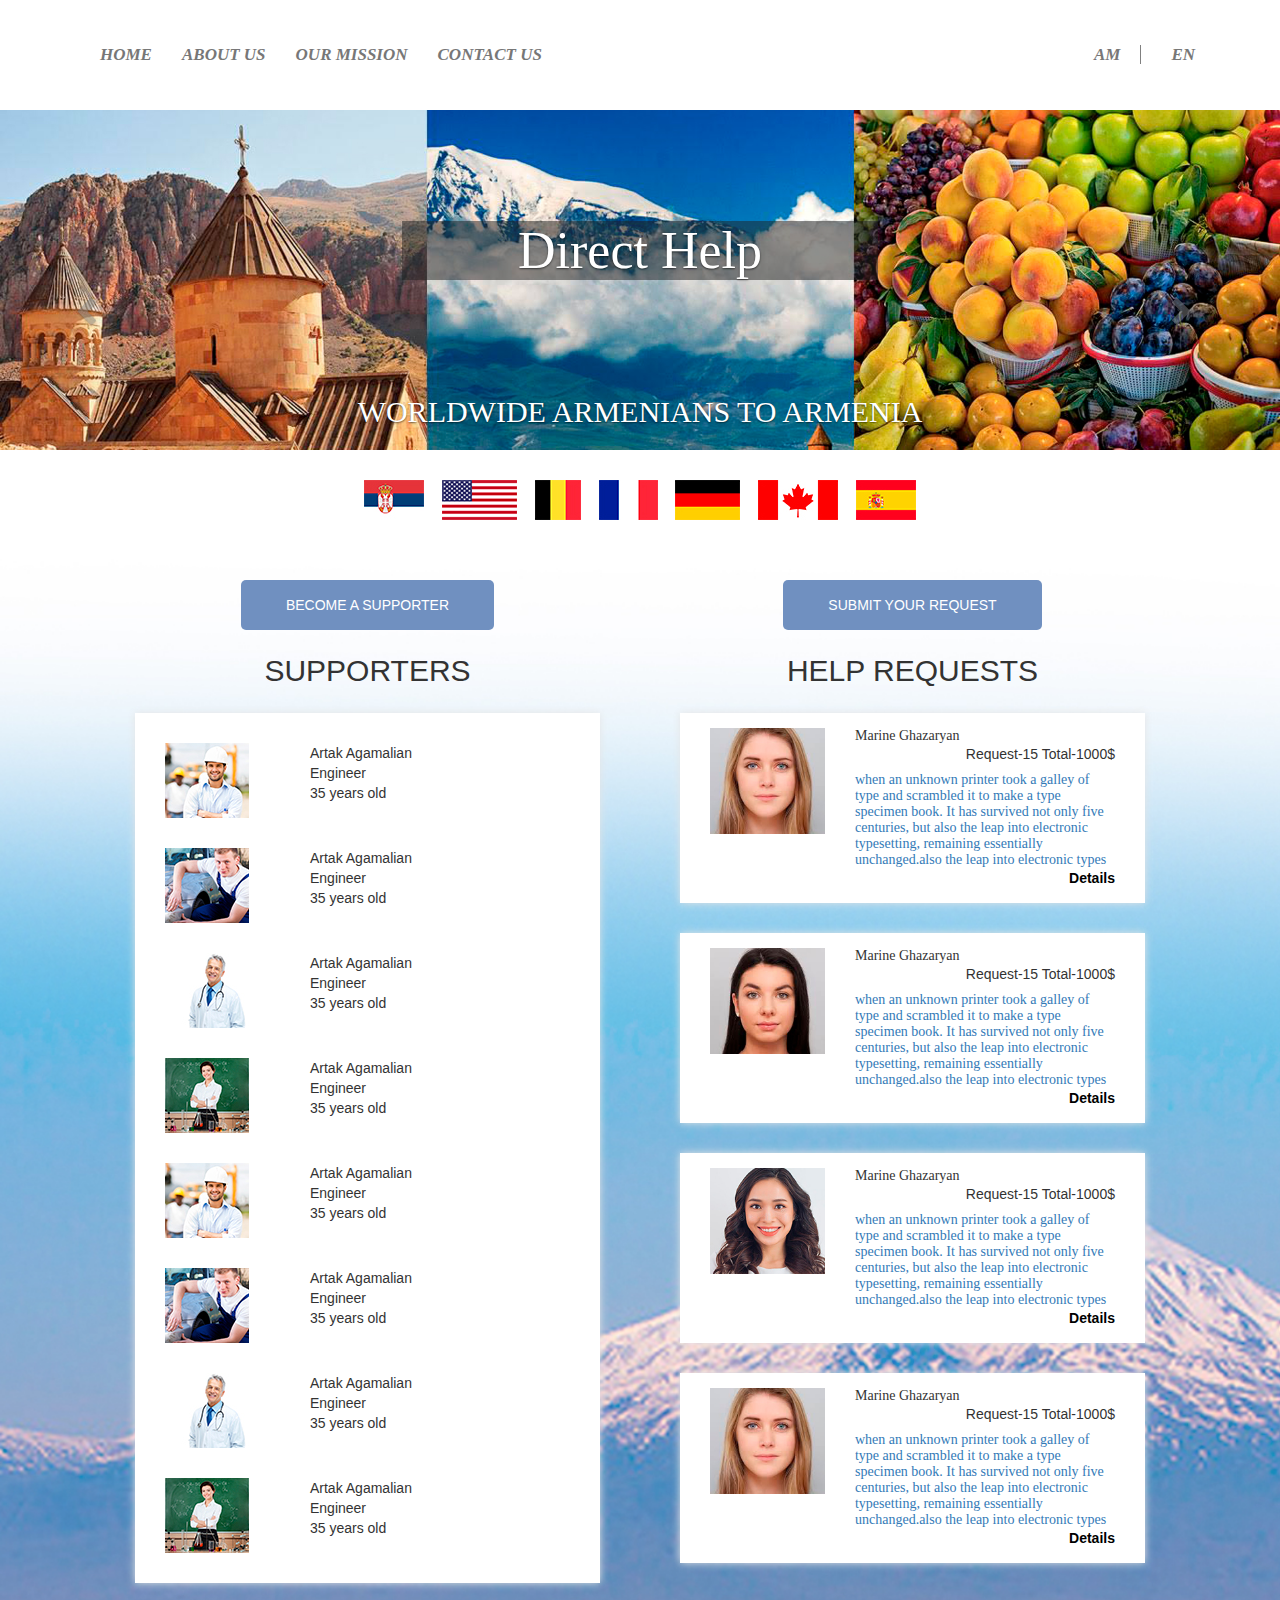
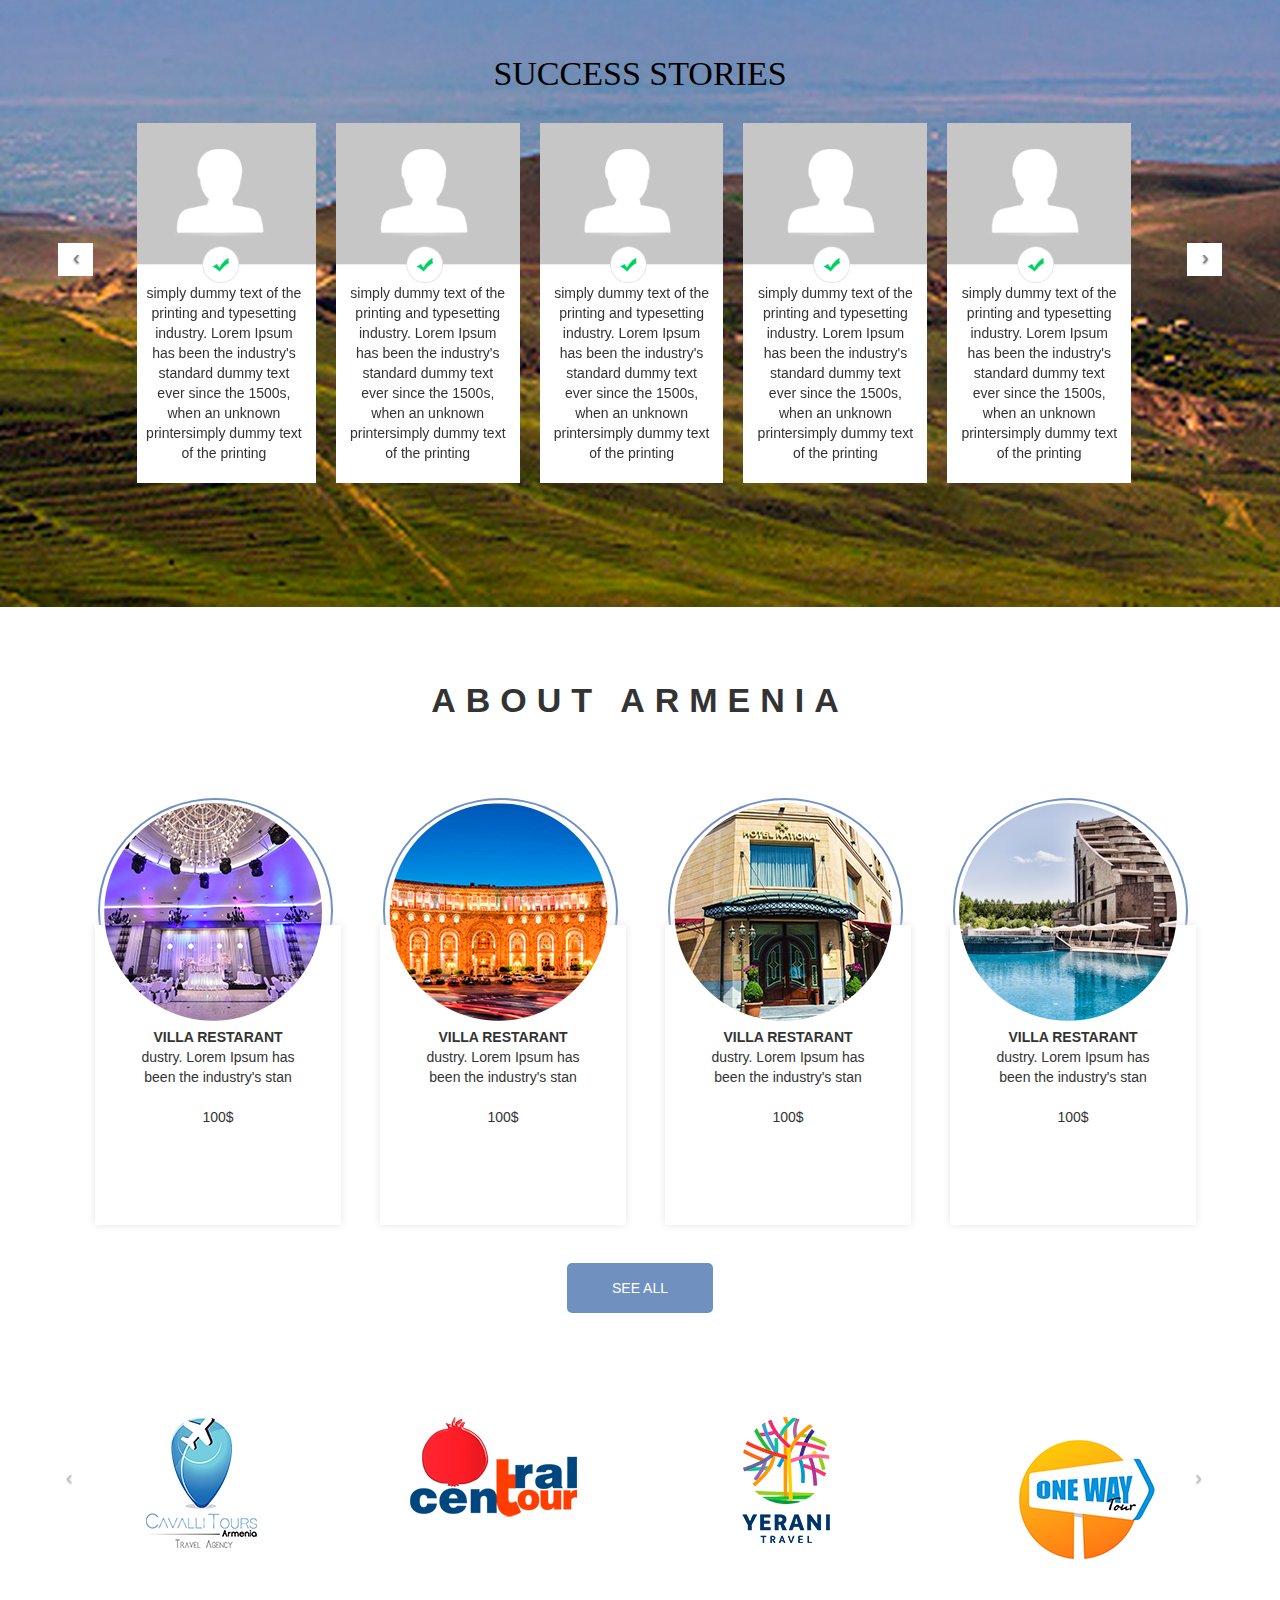
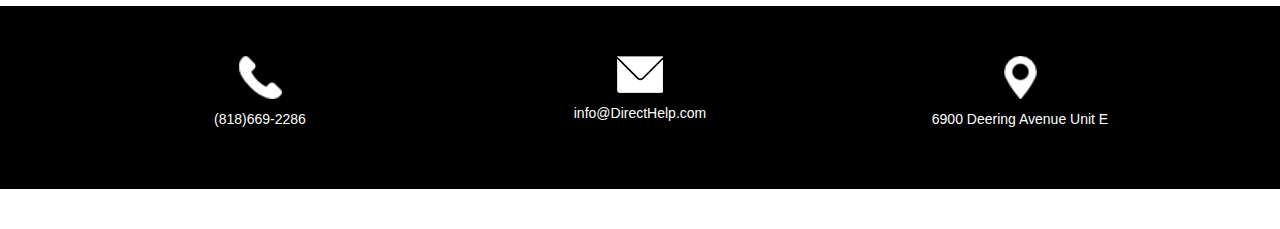
<file: index.html>
<!DOCTYPE html>
<html>
<head>
	 <link rel="stylesheet"  href="style.css">	
	
	<title></title>
	 <meta charset="utf-8">
  <meta name="viewport" content="width=device-width, initial-scale=1">
  <link rel="stylesheet" href="https://maxcdn.bootstrapcdn.com/bootstrap/3.3.7/css/bootstrap.min.css">
  <script src="https://ajax.googleapis.com/ajax/libs/jquery/3.3.1/jquery.min.js"></script>
  <script src="https://maxcdn.bootstrapcdn.com/bootstrap/3.3.7/js/bootstrap.min.js"></script>
</head>
<body>
	<header>
		
		<nav class="navbar navbar-default" style="    margin: 0 55px;">
		  <div class="container-fluid menu ">
		     <div class="navbar-header">

		     <!-- <a class="navbar-brand" href="#">WebSiteName</a>-->
		    
		    <button type="button" class="navbar-toggle" data-toggle="collapse" data-target="#myNavbar">
						        <span style="background: black" class="icon-bar"></span>
						        <span  style="background: black" class="icon-bar"></span>
						        <span  style="background: black" class="icon-bar"></span>                        
					     	</button>
					     	
					     	</div> 
						<div class=" collapse navbar-collapse  " id="myNavbar">

		    <ul class="nav navbar-nav ">
		      <li ><a href="#">HOME</a></li>
		      <li><a   href="#">ABOUT US  <span ></span></a></li>
		      <li><a href="#">     OUR MISSION     </a></li>
		      <li><a href="#"> CONTACT US</a></li>
		    </ul>
		    <ul class="nav navbar-nav navbar-right">
		      <li><a href="#"><span style="border-right: 1px solid grey; padding-right: 20px;" >AM </span> </a></li>
		      <li><a href="#"><span >EN</span></a></li>
		    </ul>
			</div>
		  </div>
		</nav>
		
		<!-- <div class="container-fluid"> -->
 <!--  <h2>Carousel Example</h2>   -->
  <div id="myCarousel" class="carousel slide" data-ride="carousel">
    <!-- Indicators -->
   
    <ol class="carousel-indicators " >
     <!--  <li  class="ol_div">Direct  Help</li><br>
      <li  class="ol_div1" >WORLDWIDE ARMENIANS TO ARMENIA</li> -->
    	
    <!--   <li data-target="#myCarousel" data-slide-to="0" class="active"></li>
      <li data-target="#myCarousel" data-slide-to="1"></li>
      <li data-target="#myCarousel" data-slide-to="2"></li>
 -->
    </ol>

    <!-- Wrapper for slides -->
    <div class="carousel-inner">
      <div class="item active">
        <img src="img/Rectangle 11.jpg" alt="Los Angeles" style="width:100%;">
        <div class="carousel-caption">
          <p class="ol_div">Direct  Help</p>
          <p  class="ol_div1">WORLDWIDE ARMENIANS TO ARMENIA</p>
        </div>
      </div>

      <div class="item">
        <img src="img/Rectangle 11.jpg" alt="Chicago" style="width:100%;">
          <div class="carousel-caption">
          	<div class="ol_div" >
         		 <p >Direct  Help</p>

          	</div>
          <p  class="ol_div1">WORLDWIDE ARMENIANS TO ARMENIA</p>
        </div>
      </div>
    
      <div class="item" >
        <img src="img/Rectangle 11.jpg" alt="New york" style="width:100%;">
          <div class="carousel-caption" >
          <p  class="ol_div">Direct  Help</p>
          <p class="ol_div1">WORLDWIDE ARMENIANS TO ARMENIA</p>
        </div>
      </div>
    </div>

    <!-- Left and right controls -->
    <a class="left carousel-control" href="#myCarousel" data-slide="prev">
      <span class="glyphicon glyphicon-chevron-left"></span>
      <span class="sr-only">Previous</span>
    </a>
    <a class="right carousel-control" href="#myCarousel" data-slide="next">
      <span class="glyphicon glyphicon-chevron-right"></span>
      <span class="sr-only">Next</span>
    </a>
  </div>
<!-- </div> -->

	</header>
	<content>
		<div class="text-center section_flag">
			<img src="img/rs.jpg">
			<img src="img/1280px-Flag_of_the_United_States.jpg">
			<img src="img/2000px-Flag_of_Belgium.jpg">
			<img src="img/250px-Flag_of_France.jpg">
			<img src="img/1280px-Flag_of_Germany.jpg">
			<img src="img/Flag_of_Canada.jpg">
			<img src="img/flag-ispanii.jpg">
		</div>
		<div class="col-md-12 section_btn">
			<div class="section_btnb">
			<div class="col-md-6 text-center btn1">
				<button >become a supporter  </button>
				<p>SUPPORTERS</p>	
				<div class="col-md-12 section_btn1  ">
					<div class="col-md-12 section_btn1_1">
						<div class="col-md-4">
							<img class="img-responsive" src="img/Engineer.jpg">						
						</div>
						<div class="col-md-8 text-left">
							<font>Artak Agamalian<br> Engineer<br> 35 years old</font>						
						</div>
					</div>
		<div clear="both"></div>

					<div class="col-md-12 section_btn1_1">
						<div class="col-md-4">
							<img class="img-responsive" src="img/your-career-in-auto-body-repair.jpg">						
						</div>
						<div class="col-md-8 text-left">
							<font>Artak Agamalian<br> Engineer<br> 35 years old</font>						
						</div>
					</div>	
		<div clear="both"></div>

					<div class="col-md-12 section_btn1_1">
						<div class="col-md-4">
							<img class="img-responsive" src="img/3314.jpg">						
						</div>
						<div class="col-md-8 text-left">
							<font>Artak Agamalian<br> Engineer<br> 35 years old</font>						
						</div>
						
					</div>			
					<div class="col-md-12 section_btn1_1">
						<div class="col-md-4">
							<img class="img-responsive" src="img/schools_innovate_to_supply_STEM_teachers.jpg">						
						</div>
						<div class="col-md-8 text-left">
							<font>Artak Agamalian<br> Engineer<br> 35 years old</font>						
						</div>
					</div>			
					<div class="col-md-12 section_btn1_1">
						<div class="col-md-4">
							<img class="img-responsive" src="img/Engineer.jpg">						
						</div>
						<div class="col-md-8 text-left">
							<font>Artak Agamalian<br> Engineer<br> 35 years old</font>						
						</div>
					</div>	
					<div class="col-md-12 section_btn1_1">
						<div class="col-md-4">
							<img class="img-responsive" src="img/your-career-in-auto-body-repair.jpg">						
						</div>
						<div class="col-md-8 text-left">
							<font>Artak Agamalian<br> Engineer<br> 35 years old</font>						
						</div>
					</div>			
					<div class="col-md-12 section_btn1_1">
						<div class="col-md-4">
							<img class="img-responsive" src="img/3314.jpg">						
						</div>
						<div class="col-md-8 text-left">
							<font>Artak Agamalian<br> Engineer<br> 35 years old</font>						
						</div>
					</div>			
					<div class="col-md-12 section_btn1_1">
						<div class="col-md-4">
							<img class="img-responsive" src="img/schools_innovate_to_supply_STEM_teachers.jpg">						
						</div>
						<div class="col-md-8 text-left">
							<font>Artak Agamalian<br> Engineer<br> 35 years old</font>						
						</div>
					</div>
				</div>				
			</div>
			<div class="col-md-6 text-center btn2">
				<button>submit your request  </button>	
				<p>HELP REQUESTS</p>
				<div class="col-md-12  section_btn2">
					<div class="col-md-12">
						<div class="col-md-4">
							<img class="img-responsive" src="img/Layer 7 copy.jpg" >						
						</div>
						<div class="col-md-8 text-left">
							<p >Marine Ghazaryan </p><div class="text-right tarer" ><font>Request-15  Total-1000$</font> </div>							
														
							<p class="text-primary">when an unknown printer took a galley of type and scrambled it to make a type specimen book. It has survived not only five centuries, but also the leap into electronic typesetting, remaining essentially unchanged.also the leap into electronic types</p>	
							<div class=" text-right" >
								<a href="" ><b>Details</b></a>	
							</div>
						</div>
					</div>	
				</div>
				<div class="col-md-12  section_btn2">					
					<div class="col-md-12">
						<div class="col-md-4">
							<img class="img-responsive" src="img/Без названия.jpg">						
						</div>
						<div class="col-md-8 text-left">
							<p >Marine Ghazaryan </p><div class="text-right tarer" ><font>Request-15  Total-1000$</font> </div>							
							<p class="text-primary">when an unknown printer took a galley of type and scrambled it to make a type specimen book. It has survived not only five centuries, but also the leap into electronic typesetting, remaining essentially unchanged.also the leap into electronic types</p>	
							<div class=" text-right" >
								<a href="" ><b>Details</b></a>	
							</div>			
						</div>
					</div>	
				</div>	
				<div class="col-md-12  section_btn2">
					<div class="col-md-12">
						<div class="col-md-4">
							<img class="img-responsive" src="img/passport-picture-asian-young-woman-109065994.jpg">						
						</div>
						<div class="col-md-8 text-left">
							<p >Marine Ghazaryan </p><div class="text-right tarer" ><font>Request-15  Total-1000$</font> </div>							
														
							<p class="text-primary">when an unknown printer took a galley of type and scrambled it to make a type specimen book. It has survived not only five centuries, but also the leap into electronic typesetting, remaining essentially unchanged.also the leap into electronic types</p>	
							<div class=" text-right" >
								<a href="" ><b>Details</b></a>	
							</div>				
						</div>
					</div>	
				</div>
				<div class="col-md-12  section_btn2">							
					<div class="col-md-12">
						<div class="col-md-4">
							<img class="img-responsive" src="img/Layer 7 copy.jpg">						
						</div>
						<div class="col-md-8 text-left">
							<p >Marine Ghazaryan </p><div class="text-right tarer" ><font>Request-15  Total-1000$</font> </div>							
														
							<p class="text-primary">when an unknown printer took a galley of type and scrambled it to make a type specimen book. It has survived not only five centuries, but also the leap into electronic typesetting, remaining essentially unchanged.also the leap into electronic types</p>	
							<div class=" text-right" >
								<a href="" ><b>Details</b></a>	
							</div>				
						</div>
					</div>	
				</div>						
			</div>
		</div>
			<div class="col-md-12 text-center" id="letter">
				<b style="font:34px Myriad Pro;color: black;">SUCCESS STORIES</b>
			</div>
		
		<!-- secend carusel -->
		
<div class="container-fluid" style="max-width:1170px">
 
  <div class='row secend_slider'>
    <div class='col-md-12'>
      <div class="carousel slide media-carousel" id="media">
        <div class="carousel-inner">
          <div class="item  active">
            <div class="row text-center overf " >
              <div class="card col-md-2">
		          <img class="card-img-top img-fluid col-md-12" src="img/Layer 3.png" alt="Card image cap">
		          <div class="card-body">
		            <p class="card-text" style="font-size: 14px!important;">simply dummy text of the printing and typesetting industry. Lorem Ipsum has been the industry's standard dummy text ever since the 1500s, when an unknown printersimply dummy text of the printing  </p>
		          </div>
		        </div>         
		             <div class="card col-md-2 card1">
		          <img class="card-img-top img-fluid col-md-12" src="img/Layer 3.png" alt="Card image cap">
		          <div class="card-body">
		            <p class="card-text" style="font-size: 14px!important;">simply dummy text of the printing and typesetting industry. Lorem Ipsum has been the industry's standard dummy text ever since the 1500s, when an unknown printersimply dummy text of the printing</p>
		          </div>
		        </div>
		        <div class="card col-md-2 card1">
		          <img class="card-img-top img-fluid col-md-12" src="img/Layer 3.png" alt="Card image cap">
		          <div class="card-body">
		            <p class="card-text" style="font-size: 14px!important;">simply dummy text of the printing and typesetting industry. Lorem Ipsum has been the industry's standard dummy text ever since the 1500s, when an unknown printersimply dummy text of the printing </p>
		          </div>
		        </div>
		        <div class="card col-md-2 card1">
		          <img class="card-img-top img-fluid col-md-12" src="img/Layer 3.png" alt="Card image cap">
		          <div class="card-body">
		            <p class="card-text"  style="font-size: 14px!important;">simply dummy text of the printing and typesetting industry. Lorem Ipsum has been the industry's standard dummy text ever since the 1500s, when an unknown printersimply dummy text of the printing  </p>
		          </div>
		        </div>
		        <div class="card col-md-2 card1">
		          <img class="card-img-top img-fluid col-md-12" src="img/Layer 3.png" alt="Card image cap">
		          <div class="card-body">
		            <p class="card-text" style="font-size: 14px!important;">simply dummy text of the printing and typesetting industry. Lorem Ipsum has been the industry's standard dummy text ever since the 1500s, when an unknown printersimply dummy text of the printing  </p>
		          </div>
		        </div>
            </div>
          </div>
          <div class="item">
           <div class="row text-center  " >
              <div class="card col-md-2">
		          <img class="card-img-top img-fluid col-md-12" src="img/Layer 3.png" alt="Card image cap">
		          <div class="card-body">
		            <p class="card-text" style="font-size: 14px!important;">simply dummy text of the printing and typesetting industry. Lorem Ipsum has been the industry's standard dummy text ever since the 1500s, when an unknown printersimply dummy text of the printing  </p>
		          </div>
		        </div>         
		             <div class="card col-md-2 card1">
		          <img class="card-img-top img-fluid col-md-12" src="img/Layer 3.png" alt="Card image cap">
		          <div class="card-body">
		            <p class="card-text" style="font-size: 14px!important;">simply dummy text of the printing and typesetting industry. Lorem Ipsum has been the industry's standard dummy text ever since the 1500s, when an unknown printersimply dummy text of the printing</p>
		          </div>
		        </div>
		        <div class="card col-md-2 card1">
		          <img class="card-img-top img-fluid col-md-12" src="img/Layer 3.png" alt="Card image cap">
		          <div class="card-body">
		            <p class="card-text" style="font-size: 14px!important;">simply dummy text of the printing and typesetting industry. Lorem Ipsum has been the industry's standard dummy text ever since the 1500s, when an unknown printersimply dummy text of the printing </p>
		          </div>
		        </div>
		        <div class="card col-md-2 card1">
		          <img class="card-img-top img-fluid col-md-12" src="img/Layer 3.png" alt="Card image cap">
		          <div class="card-body">
		            <p class="card-text"  style="font-size: 14px!important;">simply dummy text of the printing and typesetting industry. Lorem Ipsum has been the industry's standard dummy text ever since the 1500s, when an unknown printersimply dummy text of the printing  </p>
		          </div>
		        </div>
		        <div class="card col-md-2 card1">
		          <img class="card-img-top img-fluid col-md-12" src="img/Layer 3.png" alt="Card image cap">
		          <div class="card-body">
		            <p class="card-text" style="font-size: 14px!important;">simply dummy text of the printing and typesetting industry. Lorem Ipsum has been the industry's standard dummy text ever since the 1500s, when an unknown printersimply dummy text of the printing  </p>
		          </div>
		        </div>
            </div>
          </div>
          <div class="item">
            <div class="row text-center  " >
              <div class="card col-md-2">
		          <img class="card-img-top img-fluid col-md-12" src="img/Layer 3.png" alt="Card image cap">
		          <div class="card-body">
		            <p class="card-text" style="font-size: 14px!important;">simply dummy text of the printing and typesetting industry. Lorem Ipsum has been the industry's standard dummy text ever since the 1500s, when an unknown printersimply dummy text of the printing  </p>
		          </div>
		        </div>         
		             <div class="card col-md-2 card1">
		          <img class="card-img-top img-fluid col-md-12" src="img/Layer 3.png" alt="Card image cap">
		          <div class="card-body">
		            <p class="card-text" style="font-size: 14px!important;">simply dummy text of the printing and typesetting industry. Lorem Ipsum has been the industry's standard dummy text ever since the 1500s, when an unknown printersimply dummy text of the printing</p>
		          </div>
		        </div>
		        <div class="card col-md-2 card1">
		          <img class="card-img-top img-fluid col-md-12" src="img/Layer 3.png" alt="Card image cap">
		          <div class="card-body">
		            <p class="card-text" style="font-size: 14px!important;">simply dummy text of the printing and typesetting industry. Lorem Ipsum has been the industry's standard dummy text ever since the 1500s, when an unknown printersimply dummy text of the printing </p>
		          </div>
		        </div>
		        <div class="card col-md-2 card1">
		          <img class="card-img-top img-fluid col-md-12" src="img/Layer 3.png" alt="Card image cap">
		          <div class="card-body">
		            <p class="card-text"  style="font-size: 14px!important;">simply dummy text of the printing and typesetting industry. Lorem Ipsum has been the industry's standard dummy text ever since the 1500s, when an unknown printersimply dummy text of the printing  </p>
		          </div>
		        </div>
		        <div class="card col-md-2 card1">
		          <img class="card-img-top img-fluid col-md-12" src="img/Layer 3.png" alt="Card image cap">
		          <div class="card-body">
		            <p class="card-text" style="font-size: 14px!important;">simply dummy text of the printing and typesetting industry. Lorem Ipsum has been the industry's standard dummy text ever since the 1500s, when an unknown printersimply dummy text of the printing  </p>
		          </div>
		        </div>
            </div>
          </div>
        </div>
        <a data-slide="prev" href="#media" class="left carousel-control col-md-1">‹</a>
        <a data-slide="next" href="#media" class="right carousel-control col-md-1">›</a>
      </div>                          
    </div>
  </div>
</div>
		</div>
		<!-- <div clear="both"></div> -->
		<div class="container-fluid" style="max-width:1170px; margin:0 auto;">
		<div class=""  id="content">
			<div style="margin-top: 6%;margin-bottom: 6%" class="text-center">
				<b class=" text-uppercase" style="font-size: 34px; letter-spacing: 10px;">about armenia</b>				
			</div>
			<div  class=" main" >
				<div class="main1" >
					<!-- <div class="col-md-3"> -->
						<div class="rel_div  " >
					<div class="oval">
						
					</div>
					<div class="img_div">
						<img src="img/32160_9.png" class="img-responsive">
					</div>
					<div class="qu">
						<p class="text-center "> <b class="text-uppercase"> villa restarant</b> <br>
dustry. Lorem Ipsum has<br> been the industry's stan<br><br>

100$</p>
					</div>
					</div>
				</div>
				<div class="main1">
					<div class="rel_div " >
					<div style="margin: 0 auto">
					<div class="oval">
						
					</div>
					<div class="img_div">
						<img src="img/HI515362532.png" class="img-responsive">
					</div>
					<div class="qu">
						<p class="text-center "> <b class="text-uppercase"> villa restarant</b> <br>
dustry. Lorem Ipsum has<br> been the industry's stan<br><br>

100$</p>
					</div>
					</div>
				</div>
				</div>
				<div class="main1">
					<div class="rel_div  "  >
					<div class="oval">
						
					</div>
					<div class="img_div">
						<img src="img/32160_95.png" class="img-responsive">
					</div>
					<div class="qu">
						<p class="text-center "> <b class="text-uppercase"> villa restarant</b> <br>
dustry. Lorem Ipsum has<br> been the industry's stan<br><br>

100$</p>
					</div>
				</div>
				</div>
				<div class="main1">
					<div class="rel_div  " >
					<div class="oval">
						
					</div>
					<div class="img_div">
						<img src="img/32160_59.png" class="img-responsive">
					</div>
					<div class="qu">
						<p class="text-center "> <b class="text-uppercase"> villa restarant</b> <br>
dustry. Lorem Ipsum has<br> been the industry's stan<br><br>

100$</p>
					</div>
				</div>
				</div>
				
				
			</div>
			<div class="col-md-12 bttn ">
				<button >see all</button>

			</div>
		</div>
	</div>

		<!-- <div clear="both "></div> -->
		<!-- third carousel -->
		<div class="container-fluid">
    <div class=" row" style="margin-left: 100px; margin-right:  100px;  max-width:1170px; margin:0 auto; ">
		<div class="col-md-12 " style="margin-top: 50px">
                <div id="Carousel" class="carousel slide">
                 
                <ol class="carousel-indicators">
                    <li data-target="#Carousel" data-slide-to="0" class="active"></li>
                    <li data-target="#Carousel" data-slide-to="1"></li>
                    <li data-target="#Carousel" data-slide-to="2"></li>
                </ol>
                 
                <!-- Carousel items -->
                <div class="carousel-inner">
                    
                <div class="item active">
                	<div class="row">
                	  <div class="col-md-3"><a href="#" class="thumbnail"><img src="img/cavalli-logo.png" alt="Image" style="max-width:100%;"></a></div>
                	  <div class="col-md-3 card1"><a href="#" class="thumbnail"><img src="img/logo_PHOTOshoop_smaler.png" alt="Image" style="max-width:100%;"></a></div>
                	  <div class="col-md-3 card1"><a href="#" class="thumbnail"><img src="img/erani_logo_printready_06.png" alt="Image" style="max-width:100%;"></a></div>
                	  <div class="col-md-3 card1"><a href="#" class="thumbnail"><img src="img/Logo-one-way-tour.png" alt="Image" style="max-width:100%;"></a></div>
                	</div><!--.row-->
                </div><!--.item-->
                 
                <div class="item">
                	<div class="row">
                		 <div class="col-md-3"><a href="#" class="thumbnail"><img src="img/cavalli-logo.png" alt="Image" style="max-width:100%;"></a></div>
                	  <div class="col-md-3 card1"><a href="#" class="thumbnail"><img src="img/logo_PHOTOshoop_smaler.png" alt="Image" style="max-width:100%;"></a></div>
                	  <div class="col-md-3 card1"><a href="#" class="thumbnail"><img src="img/erani_logo_printready_06.png" alt="Image" style="max-width:100%;"></a></div>
                	  <div class="col-md-3 card1"><a href="#" class="thumbnail"><img src="img/Logo-one-way-tour.png" alt="Image" style="max-width:100%;"></a></div>
                	</div><!--.row-->
                </div><!--.item-->
                 
                <div class="item">
                	<div class="row">
                		 <div class="col-md-3"><a href="#" class="thumbnail"><img src="img/cavalli-logo.png" alt="Image" style="max-width:100%;"></a></div>
                	  <div class="col-md-3 card1"><a href="#" class="thumbnail"><img src="img/logo_PHOTOshoop_smaler.png" alt="Image" style="max-width:100%;"></a></div>
                	  <div class="col-md-3 card1"><a href="#" class="thumbnail"><img src="img/erani_logo_printready_06.png" alt="Image" style="max-width:100%;"></a></div>
                	  <div class="col-md-3 card1"><a href="#" class="thumbnail"><img src="img/Logo-one-way-tour.png" alt="Image" style="max-width:100%;"></a></div>
                	</div><!--.row-->
                </div><!--.item-->
                 
                </div><!--.carousel-inner-->
                  <a data-slide="prev" href="#Carousel" class="left carousel-control third_slide">‹</a>
                  <a data-slide="next" href="#Carousel" class="right carousel-control third_slide">›</a>
                </div><!--.Carousel-->
                 
		</div>
	</div>
</div><!--.container-->

<div class="container" style="background: black; width: 100%; margin-bottom: 40px;">
	<div class="container-fluid text-center foot_div">
		<div class="col-md-4">
			<img src="img/call-answer (1).png">
			<p>(818)669-2286</p>
		</div>
		<div class="col-md-4">
			<img src="img/new-message-icon-75691.png">
			<p>info@DirectHelp.com</p>
		</div>
		<div class="col-md-4">
			<img src="img/placeholder-filled-point.png">
			<p> 6900 Deering Avenue Unit E</p>
		</div>
		
		
	</div>
	
</div>

	</content>
  <script src="js.js"></script>

</body>
</html>
</file>
<file: style.css>
html,body{
        padding: 0;
    margin: 0;
  }
.menu a, .menu li {
	font:   bold 30px Tw Cen MT!important;
}
 .menu{
 	 background: white; 
 	 padding: 60px 100px;
 	     /*max-width: 1170px;*/
 	}   
 	.navbar-default{
 		/*background: none!important;*/
 	}
.navbar{
	     /*border: 1px solid transparent; */
	     border: none!important;
}
@font-face {
 font-family: 'Albertus Medium Regular';
 src: url("font/AlbertusMediumRegular.ttf") format("opentype");
}
.ol_div{
 font-family: 'Albertus Medium Regular';

    background: rgba(32,32,32,0.5)!important;
    font-size: 72px!important;
    color: white;
        margin: 0 19% 19% 19%;


}
.carousel-caption{
        width: auto !important;

}
.ol_div1{

  
    font: 46px Myriad Pro ;
   
    color: white;
}

header{
        /*max-width: 1770px;*/
	margin: 0 auto ;

}
.section_flag img{
	margin: 30px 7px;

}
button{
	background: #7090c0;
	border: none;
    color: white!important;
    padding: 15px 45px;
    font: 17px Myriad Pro;
     text-transform: uppercase!important;
     border-radius: 5px;

}
.section_btn p{
	margin: 20px 14px;
	/*letter-spacing: 10px;*/
	font-size: 30px;
}

.section_btn1>div{
	
	margin: 15px auto;


}

.section_btn1{
	 /*box-shadow: 0px 0px 8px 10px rgba(0,0,0,0.5);*/
	    box-shadow: 0px 0px 8px 0px #e5e5e5;

	 /*box-shadow: 5px 5px 8px 10px #888888;*/
	/*padding: 40px 40px;*/
	    padding: 15px 0px!important;

	background: white;

	
}
.section_btn1 img{
	/*margin-left: 40px;*/
}
.section_btnb{
	max-width: 1170px;
	margin: 0 auto;

}

.section_btn2 p{
	margin: 0;
	font: 14px Myriad Pro;
}
.section_btn2 p:nth-child(2){
	margin-top: 30px;
	margin-bottom: 14px;


}
.section_btn2 a{
	color: black;
	text-align: right!important;

}
.section_btn2{
	     box-shadow: 0px 0px 8px 0px #e5e5e5;

	    padding: 15px 0px!important;
	background: white;
	margin-bottom:30px; 
	  
	

}
.section_btn{
	background: url("img/Layer 6.jpg");

	 background-position: center; 
        background-repeat: no-repeat;
        background-size: cover; 
	
	margin: 0 auto ;
	padding-bottom: 100px;
}

.btn1{
	 padding-right: 40px!important;
    padding-left: 80px!important;
     margin-top: 30px;

}
.btn2{
	 padding-right: 80px!important;
    padding-left: 40px!important;
     margin-top: 30px;
    
}
#letter{
	 margin-top: 5%; 
	 background: none!important;
}
/*second carusel*/


.media-carousel 
{
  /*margin-bottom: 0;
  padding: 0 40px 30px 40px;
  margin-top: 30px;*/
}
/* Previous button  */
.media-carousel .carousel-control.left 
{
  left: -12px;
  background: white!important;
  color: none;
  opacity: 1!important;
  
      height: 33px;
    width: 35px;
  margin-top: 120px;
}
/* Next button  */
.media-carousel .carousel-control.right 
{
  right: -12px !important;
  /*background-image: none;*/
  /*background: none repeat scroll 0 0 #222222;*/
  background: white!important;
  color: none;
  opacity: 1!important;
  /*border: 4px solid #FFFFFF;*/
  /*border-radius: 23px 23px 23px 23px;*/
      height: 33px;
    width: 35px;
  margin-top: 120px
}
/* Changes the position of the indicators */
.media-carousel .carousel-indicators 
{
  right: 50%;
  top: auto;
  bottom: 0px;
  margin-right: -19px;
}
/* Changes the colour of the indicators */
.media-carousel .carousel-indicators li 
{
  background: #c0c0c0;
}
.media-carousel .carousel-indicators .active 
{
  background: #333333;
}
/*.media-carousel img
{
  width: 250px;
  height: 100px
}*/
/* End carousel */
.card{
	
	margin: auto 10px ;
	background: white;
}
.img-fluid, .card{
	  padding-right: 0px!important; 
     padding-left: 0px!important; 
}
   

.media-carousel {
    margin-bottom: 24px;
    padding: 0 0px 0px 67px !important;
    margin-top: 30px;
}
#content{
    overflow: auto;
    padding: 0;
    margin: 0;
    width: 100%;
}

.main{
	width: 100%;
	max-width: 1170px;
	margin: 0 auto;
	display: flex;
}
.main1{
    margin: 0 20px;
    max-width: 300px;
    height: 420px;
    width: 100%;
    position: relative;
}
.qu{
	
       border: 2px solid #fff;;
    max-width: 300px;
    height: 300px;
    width: 100%;
    position: absolute;
    z-index: 2;
    top: 132px;
    background: white;
 box-shadow: 0px 0px 8px 0px #e5e5e5;

}
.qu:hover{
	border: 2px solid #7090c0;
    /*box-sizing: border-box;*/

}
.qu p {
	margin-top: 100px;
}
.oval{
	
border: 2px solid #7090c0;
    max-width: 217px;
    height: 217px;
    width: 100%;
    border-radius: 50%;
    position: absolute;
    z-index: 1;
    left: 20px;
}
.img_div{

	position: absolute;
	       left: 30px;
    top: 10px;
    z-index: 3;

}



/*third carousel*/

/* The controlsy */
.carousel-control {
	left: -12px;
   
    margin-top: 50px;
}
.carousel-control.right {
	right: -12px;
	color: grey!important;
	background: none!important;
}
.carousel-control.left{
	    left:  -12px;
	color: grey!important;
	background: none!important;
}
/* The indicators */
.carousel-indicators {
	right: 50%;
	top: auto;
	bottom: -10px;
	margin-right: -19px;
}
/* The colour of the indicators */
.carousel-indicators li {
	background: #cecece;
}
.carousel-indicators .active {
background: #428bca;
}
.thumbnail{
	border:none!important;
}
.third_slide {
	    /*left:  -100px!important;*/
	    width: 2%!important;
}
.bttn{
	margin: 50px auto!important;
	text-align:center;
}
.foot_div{
	margin: 50px auto;
	color: white;
	    max-width: 1170px;
}
.foot_div p{
	margin: 10px auto;
}
.tarer{
	margin-top: -18px ; 
	   padding-bottom: 30px;
}
@media(max-width: 529px) {
.ol_div{
	 font: 25px Myriad Pro !important;
    color: white;
        margin: 0 19% 8% 19%;
}
.ol_div1{

    font: 17px Myriad Pro ;
       margin: 0 0 -12px;

    color: white;
}
.carousel-caption{
	padding-top: 0px!important;
	padding-bottom:0px!important;
	 right: 1%!important;
    left: 1%!important;
}
}
  @media(min-width: 530px) and (max-width: 767px){
.ol_div{
	 font: 40px Myriad Pro !important;
    color: white;
        margin: 0 19% 8% 19%;
}
.ol_div1{

    font: 25px Myriad Pro ;
       margin: 0 0 -12px;

    color: white;
}
.carousel-caption{
	padding-top: 0px!important;
	padding-bottom:0px!important;
    right: 1%!important;
    left: 1%!important;
}
}
 @media(min-width: 768px) and (max-width: 947px){
.ol_div{
	 font: 52px Myriad Pro !important;
    color: white;
        margin: 0 19% 10% 19%;
}
.ol_div1{


    font: 30px Myriad Pro ;
       margin: 0 0 1px;

    color: white;
}
.carousel-caption{
	padding-top: 0px!important;
	padding-bottom:0px!important;
	 right: 12% !important;
    left: 12%!important;
}
.menu a, .menu li {
	font: italic  bold 17px Tw Cen MT!important;
}
 .menu{
 	 padding: 30px 40px;
 	}   
}
 
@media(min-width: 948px) and (max-width: 1453px){
.ol_div{
	 font: 52px Myriad Pro !important;
    color: white;
        margin: 0 19% 15% 19%;
}
.ol_div1{


    font: 30px Myriad Pro ;
       margin: 0 0 1px;

    color: white;
}
.carousel-caption{
	padding-top: 0px!important;
	padding-bottom:0px!important;
	 right: 21%;
    left: 21%;
}
.menu a, .menu li {
	font: italic  bold 17px Tw Cen MT!important;
}
 .menu{
 	 padding: 30px 40px;
 	}  

}
@media(min-width: 1174px) and (max-width: 1453px){
	.section_btn2 p:nth-child(2) {
    margin-top: 14px;
    margin-bottom: 14px;
}
.tarer {
    margin-top: 0px;
     padding-bottom: 8px; 
}
.main1{
  margin: 0 25px;
}
.qu{
  width: 246px;
}
.img_div{
  left: 9px;
}
.oval {
    max-width: 236px;
    height: 225px;
    left: 3px;
    top: 5px;
}
}
@media(min-width: 1078px) and (max-width: 1173px){
	.section_btn2 p:nth-child(2) {
    margin-top: 10px;
    margin-bottom: 1px;
}
.section_btn1>div {
    margin: 18px auto;
}
.tarer {
    margin-top: 0px;
     padding-bottom: 9px; 
}
.main1{
  margin: 0 13px;
}
.qu{
  width: 236px;
}
.img_div{
  left: 9px;
}
.oval {
    max-width: 230px;
    height: 225px;
    left: 3px;
    top: 5px;
}
}
@media(min-width: 992px) and (max-width: 1077px){
.section_btn2 p:nth-child(2) {
    margin-top: 5px;
    margin-bottom: -5px;
}



}
@media (min-width: 1041px) and (max-width: 1077px){
	.main1{
  margin: 0;
}
.qu{
  width: 236px;
}
.img_div{
  left: 9px;
}
.oval {
    max-width: 230px;
    height: 225px;
    left: 3px;
    top: 5px;
}
.tarer {
    margin-top: 0px;
     padding-bottom: 0px; 
}
.section_btn1>div {
    margin: 20px auto;
}
}
@media (min-width: 992px) and (max-width: 1040px){

.tarer {
    margin-top: 0px;
     padding-bottom: 1px; 
}
.section_btn1>div {
    margin: 21px auto;
}
.glyphicon, .glyphicon-chevron-right{
	margin-top: -40px!important;
}
.main1{
  margin: 0;
}
.qu{
  width: 236px;
}
.img_div{
  left: 9px;
}
.oval {
    max-width: 230px;
    height: 225px;
    left: 3px;
    top: 5px;
}
}
@media (max-width: 991px){
.main {
    width: 300px;
    max-width: 1170px;
    margin: 0 auto;
     display: inherit; 
}
.main1{
  margin: 2px;
  height: 445px;
}
.oval {
    max-width: 250px;
    height: 250px;
   
    left: 15px;
}
.qu{
  max-width: 285px;
}

}
@media(min-width: 860px) and (max-width: 991px){
	
.section_btn2 img{
   display: inline-flex!important;
}
.section_btn1 {
	   
    margin-right: 80px;
    margin-left:  100px;
}

.section_btn1_1 div {
    margin: 20px 70px 0 70px;
    display: inline-block;
}
.section_btn2 {
	   
    margin-right: 80px;
    margin-left:  100px;
}
}
@media (min-width: 820px) and (max-width: 859px){
	
.section_btn2 img{
   display: inline-flex!important;
}
.section_btn1 {
	   
    margin-right: 80px;
    margin-left:  100px;
}

.section_btn1_1 div {
    margin: 20px 30px 0 30px;
    display: inline-block;
}
.section_btn2 {
	   
    margin-right: 80px;
    margin-left:  100px;
}

}
@media (min-width: 760px) and  (max-width: 819px){
	
.glyphicon, .glyphicon-chevron-right{
	margin-top: -40px!important;
}
.section_btn2 img{
   display: inline-flex!important;
}
.section_btn1 {
	   
    margin-right: 80px;
    margin-left:  100px;
}

.section_btn1_1 div {
    margin: 20px 30px 0 30px;
    display: inline-block;
}
.section_btn2 {
	   
    margin-right: 80px;
    margin-left:  100px;
}

}
@media (min-width: 616px) and (max-width: 759px){
	
.media-carousel {
    padding: 0 100px 0px 100px !important;
}
.section_btn2 img{
   display: inline-flex!important;
}
.section_btn1 {
	   
    margin-right: 80px;
    margin-left:  100px;
}

.section_btn1_1 div {
    margin: 20px 10px 0 10px;
    display: inline-block;
}
.section_btn2 {
	   
    margin-right: 80px;
    margin-left:  100px;
}

}
@media (min-width: 561px) and (max-width: 615px){
	
.section_btn2 img{
   display: inline-flex!important;
}
.section_btn1 {
	   
    margin-right: 40px;
    margin-left:  50px;
}

.section_btn1_1 div {
    margin: 20px 0px 0 0px;
    display: inline-block;
}
.section_btn2 {
	   
    margin-right: 40px;
    margin-left:  50px;
}

}

 @media (min-width: 506px) and (max-width: 560px){
	
.section_btn2 img{
   display: inline-flex!important;
}
.section_btn1 {
	   
    margin-right: 10px;
    margin-left:  20px;
}

.section_btn1_1 div {
    margin: 20px 0px 0 0px;
    display: inline-block;
}
.section_btn2 {
	   
    margin-right: 10px;
    margin-left:  20px;
}

}
@media (min-width: 480px) and (max-width: 505px){
	
.section_btn2 img{
   display: inline-flex!important;
}
.section_btn1 {
	   
    margin-right: 10px;
    margin-left:  10px;
}

.section_btn1_1 div {
    margin: 20px 0px 0 0px;
    display: inline-block;
}
.section_btn2 {
	   
    margin-right: 10px;
    margin-left:  20px;
}
}
@media (min-width: 445px) and (max-width: 479px){
	
.section_btn2 img{
   display: inline-flex!important;
}
.section_btn1 {
	   
    margin-right: 10px;
    margin-left:  10px;
}

.section_btn1_1 div {
    margin: 20px 0px 0 0px;
    display: inline-block;
}
.section_btn2 {
	   
    margin-right: 10px;
    margin-left:  20px;
}
}
@media (min-width: 414px) and (max-width: 444px){

#media{
	padding: 0 0px 0px 0px !important; 
}
.tarer{
	
	   margin-top: 0px;
    text-align: left;
}
.section_btn2 img{
   display: inline-flex!important;
}
.section_btn1 {
	   
    margin-right: 10px;
    margin-left:  10px;
}

.section_btn1_1 div {
    margin: 20px 0px 0 0px;
    display: inline-block;
}
.section_btn2 {
	   
    margin-right: 10px;
    margin-left:  20px;
}
}
@media (min-width: 375px) and (max-width: 413px){
	

#media{
	padding: 0 0px 0px 0px !important; 
}
.tarer{
	
	   margin-top: 0px;
    text-align: left;
}
.ol_div1 {
    font: 15px Myriad Pro;
   
}
.ol_div {
    font: 20px Myriad Pro !important;
    color: white;
    margin: 0 19% 6% 19%;
}

.glyphicon, .glyphicon-chevron-right{
	margin-top: -60px!important;
}
.section_btn2 img{
   display: inline-flex!important;
}
.section_btn1 {
	   
    margin-right: 0px;
    margin-left:  0px;
}

.section_btn1_1 div {
    margin: 20px 0px 0 0px;
    display: inline-block;
}
.section_btn2 {
	   
    margin-right: 0px;
    margin-left:  0px;
}

}
@media (min-width: 320px) and (max-width: 374px){
	

#media{
	padding: 0 0px 0px 0px !important; 
}
.tarer{
	
	   margin-top: 0px;
    text-align: left;
}
.ol_div1 {
    font: 15px Myriad Pro;
   
}
.ol_div {
    font: 20px Myriad Pro !important;
    color: white;
    margin: 0 19% 6% 19%;
}

.glyphicon, .glyphicon-chevron-right{
	margin-top: -60px!important;
}
.section_btn2 img{
   display: inline-flex!important;
}
.section_btn1 {
	   
    margin-right: 0px;
    margin-left:  0px;
}

.section_btn1_1 div {
    margin: 20px 0px 0 0px;
    display: inline-block;
}
.section_btn2 {
	   
    margin-right: 0px;
    margin-left:  0px;
}

}


@media (max-width: 991px){
	.card1{
    /*visibility: hidden;*/
	/*display: none;*/

}
.overf {
    overflow: scroll;
    height: 322px;
    margin-right: 60px!important;
    margin-left: 96px!important;
}
.media-carousel .carousel-control.right {
    right: 100px !important;
    }
    .media-carousel .carousel-control.left {
    left: 125px;
  }
.card-body{
  /*padding-bottom: 30px;*/
}
.btn2 {
    padding-right: 40px!important;
    }
    .btn1 {
    padding-left: 40px!important;
    }
    .media-carousel {
    padding: 0 100px 0px 100px !important;
}
}
@media (min-width: 992px) and (max-width: 1212px){
	.tarer{
	
	   margin-top: 0px;
    text-align: left;
}
}

@media (min-width: 1454px){

 .oval {
    max-width: 236px;
    height: 225px;
    left: 3px;
    top: 5px;
} 
.qu{
  width: 246px;
}
.main1{
  margin: 0 25px;
}
.img_div{
  left: 9px;
}
  }
</file>
